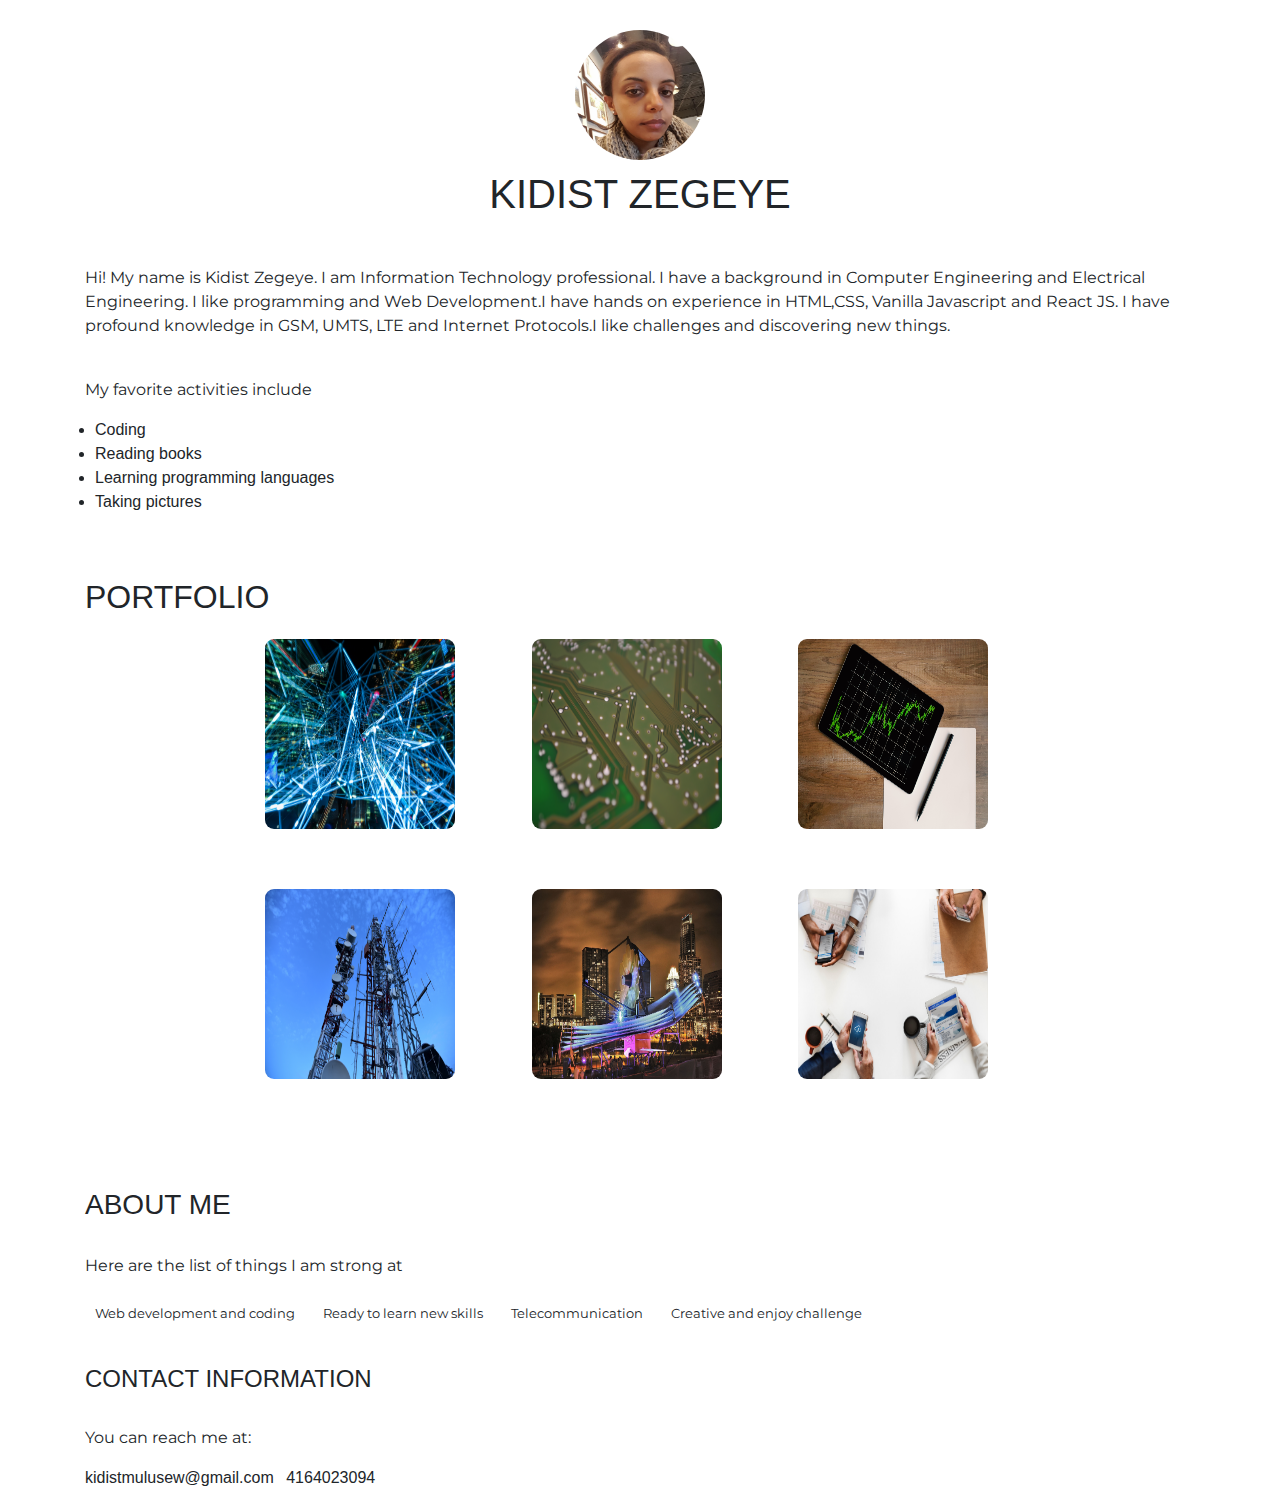
<file: index2.html>
<!DOCTYPE html>
<html>
<head>

<link  type="text/css" rel="stylesheet" href="./indexstyle.css">
<link href="https://fonts.googleapis.com/css?family=Raleway" rel="stylesheet">
<link href="https://fonts.googleapis.com/css?family=Montserrat" rel="stylesheet">
     
        <meta name="viewport" content="width=device-width, initial-scale=1, shrink-to-fit=no">
<link rel="stylesheet" href="https://maxcdn.bootstrapcdn.com/bootstrap/4.0.0/css/bootstrap.min.css" integrity="sha384-Gn5384xqQ1aoWXA+058RXPxPg6fy4IWvTNh0E263XmFcJlSAwiGgFAW/dAiS6JXm" crossorigin="anonymous">
<link rel="stylesheet" href="https://use.fontawesome.com/releases/v5.0.13/css/all.css" integrity="sha384-DNOHZ68U8hZfKXOrtjWvjxusGo9WQnrNx2sqG0tfsghAvtVlRW3tvkXWZh58N9jp" crossorigin="anonymous">
<title> Kidist Zegeye</title>

</head>
<body>
	<div class="container-fluid">
<div  >
	<img class="picture" src="./images/kidist1.jpg"/>	

</div>

   	<h1> Kidist Zegeye </h1>

   	<ul class="list-inline centertext ">
  <li class="list-inline-item "> <i class="fab fa-github"></i>
</li>
  <li class="list-inline-item "><i class="fab fa-linkedin"></i>
</li>
<li class="list-inline-item "><i class="fas fa-envelope"></i>
</li>
</ul>

	<p class="centertextp"> Hi! My name is Kidist Zegeye. I am Information Technology professional. I have a background in Computer Engineering and Electrical Engineering. I like programming and Web Development.I have hands on experience in HTML,CSS, Vanilla Javascript and React JS. I have profound knowledge in GSM, UMTS, LTE and Internet Protocols.I like challenges and discovering new things.</p>
	<div>
		<br>
		
	<P class="favorite">My favorite activities include<p>
	<ul>
		<li> Coding </li>
		<li> Reading books </li>
		<li> Learning programming languages</li>
		<li> Taking pictures</li>
	</ul>
	<br>
	<br>
	<h2 class="favorite">portfolio</h2>
</div>
     <figure>

            <div class="row">
                <div class="col-lg-8 offset-md-2 ">
                    <div class="row">
                        <div class=" col-sm-6 col-lg-4 col-md-4">
                    
                     <img class=" gallery-item" src="./images/abstract.jpg">
                </div>
                <div class=" col-sm-6 col-lg-4 col-md-4">
                    
                    <img class=" gallery-item" src="./images/aiartificial.jpg">
                </div>
                <div class=" col-sm-6 col-lg-4 col-md-4">
                    
                     <img  class=" gallery-item" src="./images/analytics-.jpg">
                </div>
                <div class=" col-sm-6 col-lg-4 col-md-4">
                  
                    <img  class=" gallery-item" src="./images/antenna.jpg">
                </div>
                <div class=" col-sm-6 col-lg-4 col-md-4">
                   
                    <img class=" gallery-item" src="./images/architecture.jpg">
                </div>
                <div class=" col-sm-6 col-lg-4 col-md-4">                 
                    
     <img class=" gallery-item" src="./images/cellphone.jpg">
                </div>
                    </div>
                </div>
            </div>
        
    
    </figure>

    <br>
    <br>
    <div class="favorite">
	<h3 >ABOUT ME</h3>
	<br>
	<P>Here are the list of things I am strong at </P>
	<ul class="list-inline list">
  <li class="list-inline-item centertext1"> <i class="fas fa-laptop"></i>
 <p>Web development and coding </p></li>
  <li class="list-inline-item centertext1"><i class="fas fa-graduation-cap"> </i><p>Ready to learn new skills</p></li>
  <li class="list-inline-item centertext1"><i class="fas fa-broadcast-tower"></i><p>Telecommunication</p></li>
  <li class="list-inline-item centertext1"><i class="fas fa-lightbulb"></i><p>Creative and enjoy challenge </p></li>
</ul>

	
	<h4>contact Information	</h4>
	<br>
	<p>You can reach me at:</p>
	


<ul class="list-inline ">
  <li class="list-inline-item contact"> <i class="fas fa-envelope"></i>
kidistmulusew@gmail.com</li>
  <li class="list-inline-item  contact"><i class="fas fa-phone"></i>
4164023094</li>
 
</ul>
</div>
</div>
</body>

</html>
</file>
<file: indexstyle.css>
h1{  margin-left: auto;
    margin-right: auto;
	font-family:Raleway;
	color:green;
	font-size: 5 rem;
	text-align: center;
	 text-transform: uppercase;
}
html {
  box-sizing: border-box;
      padding: 20px 40px 20px 40px;
}
 img.picture{  
	width: 150px;
  height: 150px;
display: block;
    margin-left: auto;
    margin-right: auto;
 border-radius: 50%;
 padding: 10px;
}
.port{

font-size: 13px;

}
.centertextp{
	text-align: left;
	margin-left:30px;
}
.centertext{
	text-align: center;
	
}
.centertext1{
	text-align: center;
	padding:10px;
	font-size: 13px;
}
p{font-family:Montserrat; }
.container{
	display: block;
	padding bottom: 10px;
	padding top: 10px;
	padding-left: 40px;
	padding-right: 20px;
	text-align: center; 
	margin-top: 1px;
	margin-left: auto;
    margin-right: auto;
}
.container-fluid{height:500px;}
h2{
	font-family:Raleway;
	text-transform: uppercase;
}	
h3{
	font-family:Raleway;
}
h4{text-transform: uppercase;
font-family:Raleway;}
.col-sm-8
 {    
  display: inline-block;

   
}
ul li img {
  width: 40px;
  height: 40px;
}
figure img {
width: 200px;
  height: 200px;
  padding: 45px 30px;
}
 img {
   width: 100px;
  height: 100px;
  
  
 padding: 10px;
  
}
.favorite{margin-left: 30px}
.interest{display: inline-block;}

    
   .contact{display: inline-flex;}
   .list{display:flex;}
    
    

    .gallery-item {
margin: 10px 5px 40px 5px;;
padding: 5px 5px 5px 5px;
height: 200px;
width: 200px;
border-radius: 7%;

box-sizing: border-box;
}
.border {
height: 150px;
width: 150px;
border: 1px solid transparent;
position: absolute;
top: 10%;
left: 10%;
box-sizing: border-box;
}

.gallery-item:hover {
opacity: 0.6;
}
.gallery-item:hover .border {
border: 1px solid black;
}
</file>
